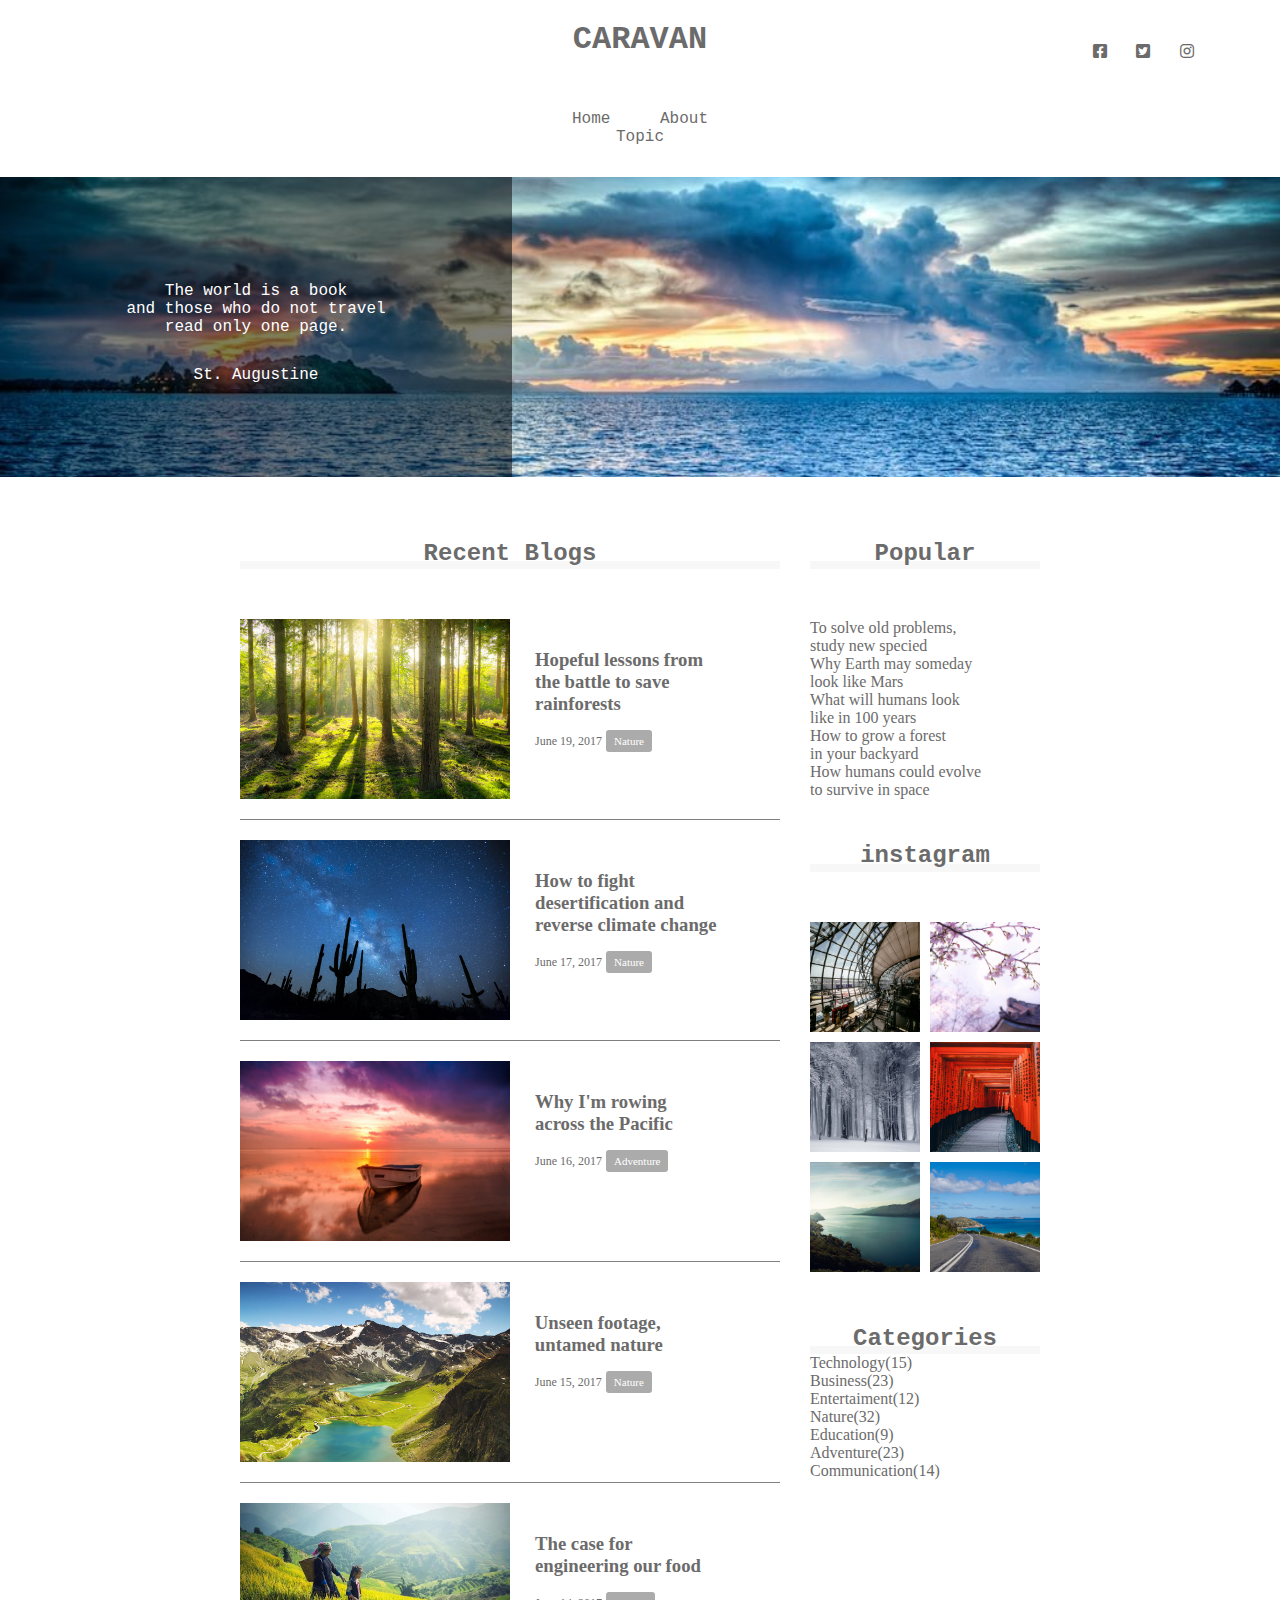
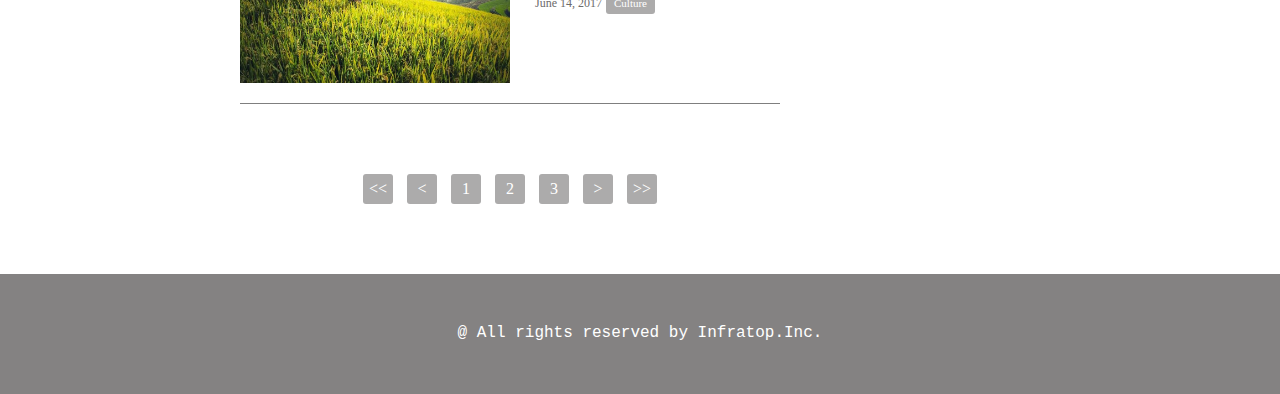
<file: index.html>
<!DOCTYPE html>
<html>
<head>
  <meta charset="UTF-8" >
  <link rel="stylesheet" href="https://use.fontawesome.com/releases/v5.8.1/css/all.css">
  <link rel="stylesheet" href="style.css">
  <title>CARAVAN</title>
</head>
<boby>
　<header>
    <h1 class="headline">
      <a href="index.html">CARAVAN</a>
    </h1>
    <div class="social">
     <i class="fab fa-facebook-square"></i>
     <i class="fab fa-twitter-square"></i>
     <i class="fab fa-instagram"></i>
    </div>
　</header>
　<nav>
  <ul class="nav-list">
    <li class="nav-list-item">
      <a href="index.html">Home</a>
    </li>
    <li class="nav-list-item">About</li>
    <li class="nav list-item">Topic</li>
  </ul>
　</nav>
  <div class="main-visual">
  	<div class="main-visual-content">
       <p class="main-visual-text">
        The world is a book<br>
        and those who do not travel<br>
        read only one page.
       </p>
       <p class="main-visual-name">
        St. Augustine
       </p>
    </div>
  </div>
  <!-- main -->
  <main class="clearfix">
    <section class="blog">
      <h2 class="blog-headline">Recent Blogs</h2>
      <div class="blog-box">
       <div class="blog-item clearfix">
        <img class="blog-image" src="img/forest.jpg">
        <section class="blog-text">
          <h3 class="blog-text-headline">
            <a href="single.html">
              Hopeful lessons from<br>
              the battle to save<br>
              rainforests
            </a>
          </h3>
          <p class="blog-date">June 19, 2017</p>
          <span class="category">Nature</span>
        </section>
      </div>
      <div class="blog-item clearfix">
        <img class="blog-image" src="img/desert.jpg">
        <section class="blog-text">
          <h3 class="blog-text-headline">
            <a href="single.html">
              How to fight<br>
              desertification and<br>
              reverse climate change
            </a>
          </h3>
          <p class="blog-date">June 17, 2017</p>
          <span class="category">Nature</span>
        </section>
      </div>
      <div class="blog-item clearfix">
        <img class="blog-image" src="img/sunset.jpg">
        <section class="blog-text">
          <h3 class="blog-text-headline">
            <a href="single.html">
              Why I'm rowing<br>
              across the Pacific
            </a>
          </h3>
          <p class="blog-date">June 16, 2017</p>
          <span class="category">Adventure</span>
        </section>
      </div>
      <div class="blog-item clearfix">
        <img class="blog-image" src="img/italy.jpg">
        <section class="blog-text">
          <h3 class="blog-text-headline">
            <a href="single.html">
              Unseen footage,<br>
              untamed nature
            </a>
          </h3>
          <p class="blog-date">June 15, 2017</p>
          <span class="category">Nature</span>
        </section>
      </div>
      <div class="blog-item clearfix">
        <img class="blog-image" src="img/asia.jpg">
        <section class="blog-text">
          <h3 class="blog-text-headline">
            <a href="single.html">
              The case for<br>
              engineering our food
            </a>
          </h3>
          <p class="blog-date">June 14, 2017</p>
          <span class="category">Culture</span>
        </section>
      </div>
    </div>
    <div class="pagination">
      <p><<</p>
      <p><</p>
      <p>1</p>
      <p>2</p>
      <p>3</p>
      <p>></p>
      <p>>></p>
    </div>
  </section>
    <div class="sidebar">
      <section class="popular">
        <h2 class="sidebar-headline">Popular</h2>
        <div class="sidebar-contents">
          <p class="popular-text">To solve old problems,<br>study new specied</p>
          <p class="popular-text">Why Earth may someday<br>look like Mars</p>
          <p class="popular-text">What will humans look<br>like in 100 years</p>
          <p class="popular-text">How to grow a forest<br>in your backyard</p>
          <p class="popular-text">How humans could evolve<br>to survive in space</p>
        </div>
      </section>
      <section class="instagram">
        <h2 class="instagram-headline">instagram</h2>
        <div class="sidebar-contents clearfix">
          <div class="instagram-box"></div>
          <div class="instagram-box"></div>
          <div class="instagram-box"></div>
          <div class="instagram-box"></div>
          <div class="instagram-box"></div>
          <div class="instagram-box"></div>
        </div>
      </section>
      <section class="categories">
        <h2 class="categories-headline">Categories</h2>
        <div class="siderbar-contents">
          <p class="categories-text">Technology(15)</p>
          <p class="categories-text">Business(23)</p>
          <p class="categories-text">Entertaiment(12)</p>
          <p class="categories-text">Nature(32)</p>
          <p class="categories-text">Education(9)</p>
          <p class="categories-text">Adventure(23)</p>
          <p class="categories-text">Communication(14)</p>
        </div>
      </section>
    </div>
  </main>
  <footer>
    <p class="footer-text">@ All rights reserved by Infratop.Inc. </p>
  </footer>
</boby>
</html>
</file>
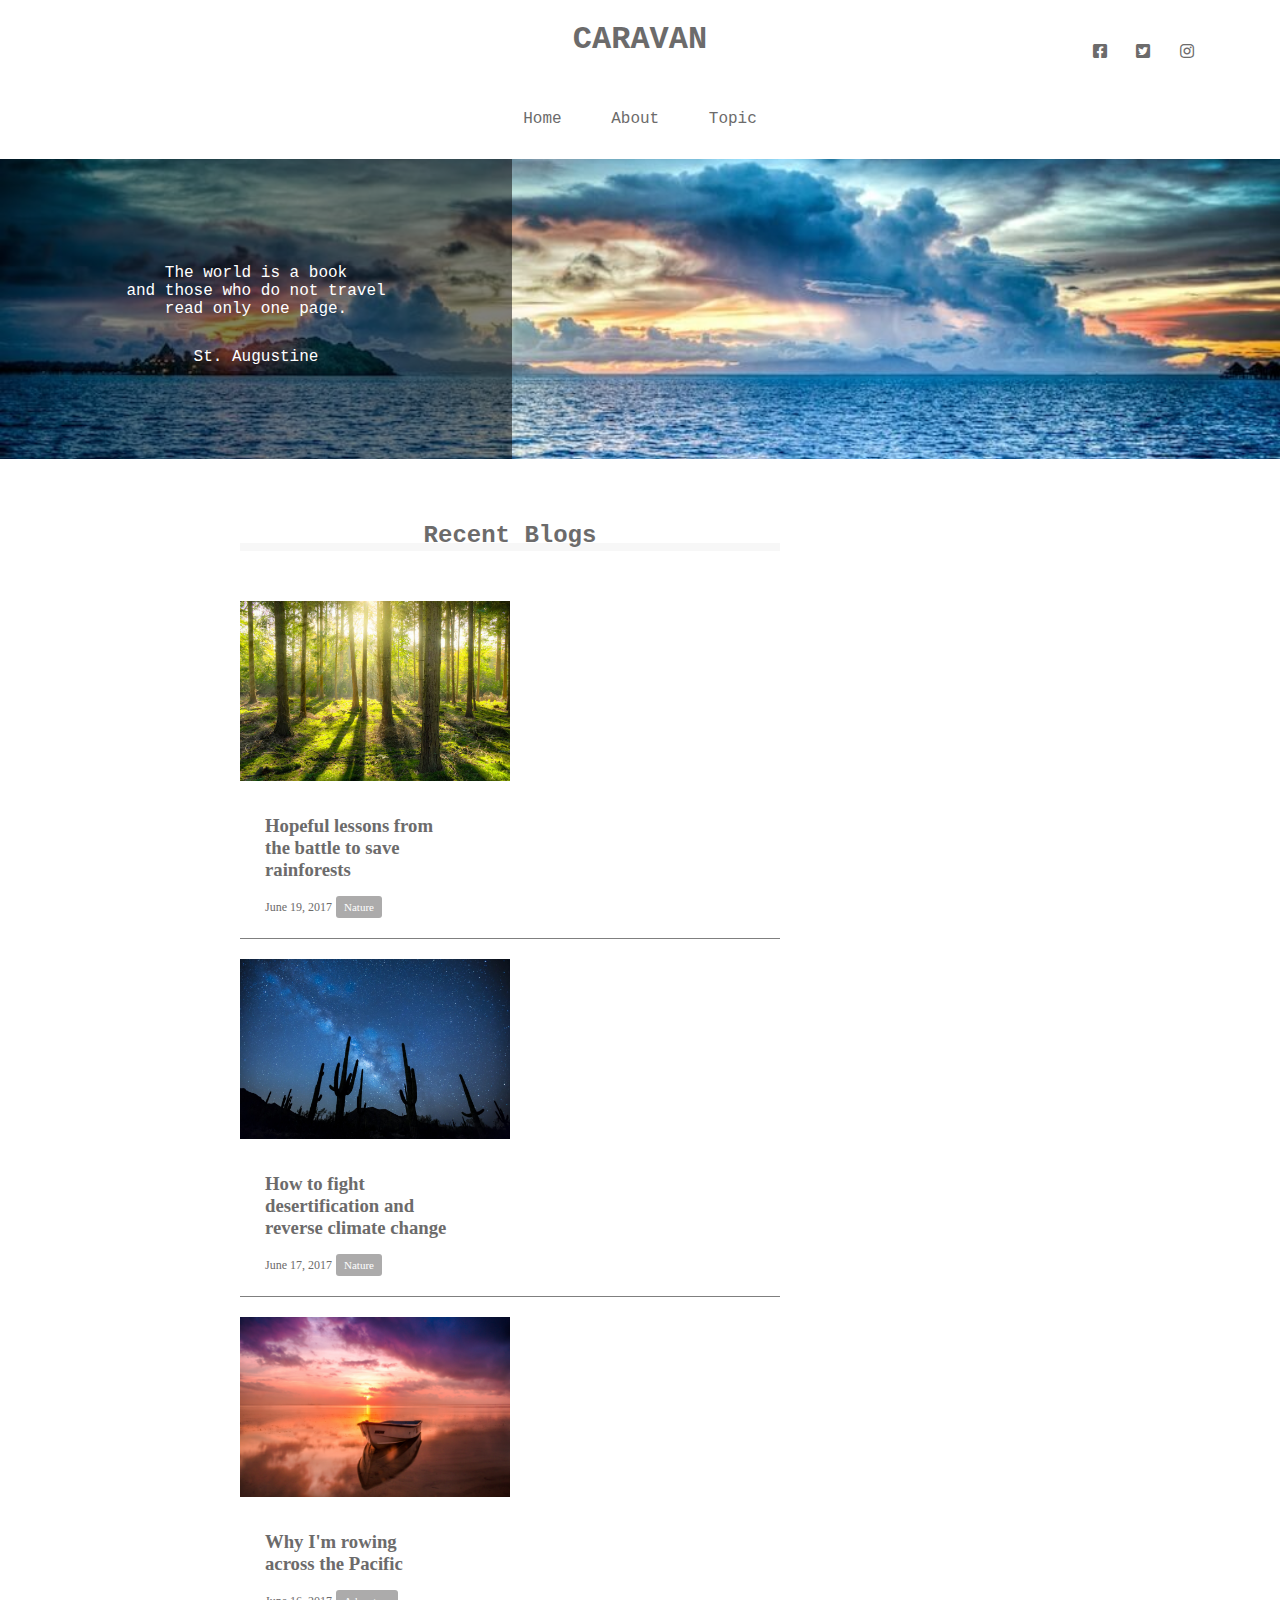
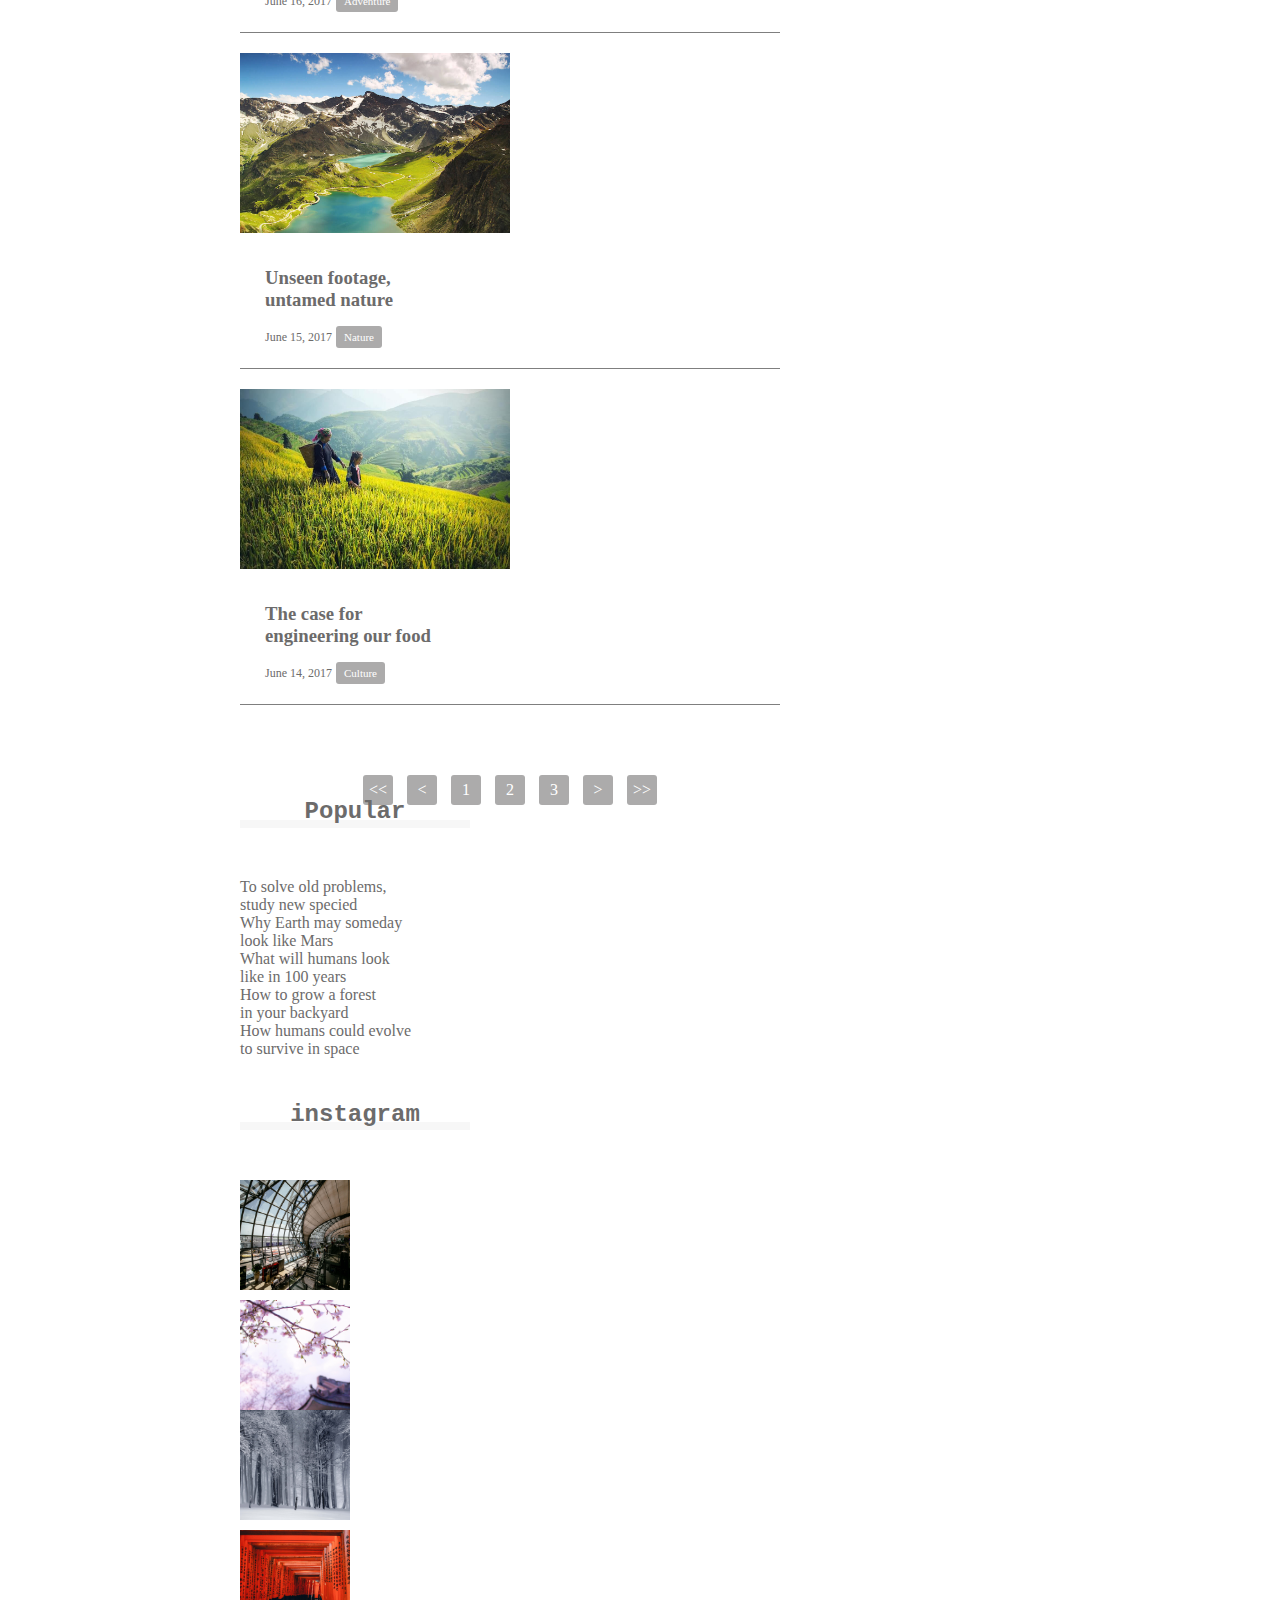
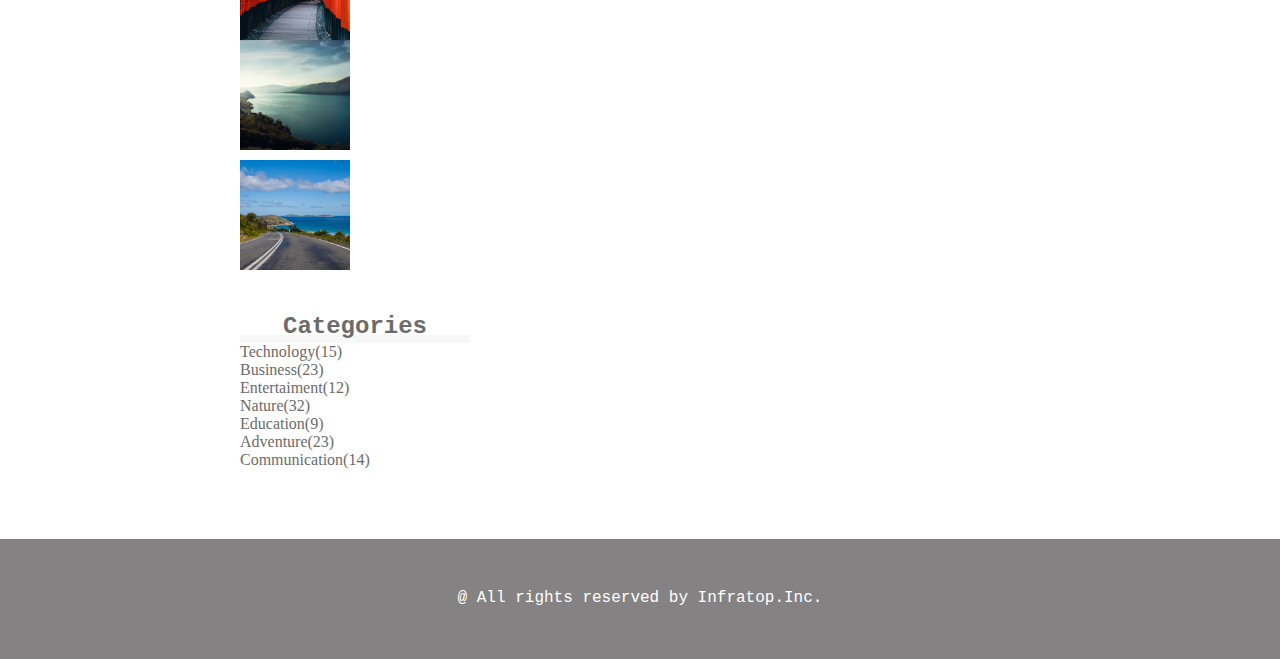
<file: canavan Re/index Re.html>
<!DOCTYPE html>
<html>
<head>
  <meta charset="UTF-8" >
  <meta name="viewport" content="width=device-width,initial-scale=1.0">
  <link rel="stylesheet" href="https://use.fontawesome.com/releases/v5.8.1/css/all.css">
  <link rel="stylesheet" href="style Re.css">
  <title>CARAVAN</title>
</head>
<boby>
　<header>
    <h1 class="headline">
      <a href="index.html">CARAVAN</a>
    </h1>
    <div class="social">
     <i class="fab fa-facebook-square"></i>
     <i class="fab fa-twitter-square"></i>
     <i class="fab fa-instagram"></i>
    </div>
　</header>
　<nav>
  <ul class="nav-list">
    <li class="nav-list-item">
      <a href="index.html">Home</a>
    </li>
    <li class="nav-list-item">About</li>
    <li class="nav-list-item">Topic</li>
  </ul>
　</nav>
  <div class="main-visual">
  	<div class="main-visual-content">
       <p class="main-visual-text">
        The world is a book<br>
        and those who do not travel<br>
        read only one page.
       </p>
       <p class="main-visual-name">
        St. Augustine
       </p>
    </div>
  </div>
  <!-- main -->
  <main class="clearfix">
    <section class="blog">
      <h2 class="blog-headline">Recent Blogs</h2>
      <div class="blog-box">
       <div class="blog-item clearfix">
        <img class="blog-image" src="img/forest.jpg">
        <section class="blog-text">
          <h3 class="blog-text-headline">
            <a href="single.html">
              Hopeful lessons from<br>
              the battle to save<br>
              rainforests
            </a>
          </h3>
          <p class="blog-date">June 19, 2017</p>
          <span class="category">Nature</span>
        </section>
      </div>
      <div class="blog-item clearfix">
        <img class="blog-image" src="img/desert.jpg">
        <section class="blog-text">
          <h3 class="blog-text-headline">
            <a href="single.html">
              How to fight<br>
              desertification and<br>
              reverse climate change
            </a>
          </h3>
          <p class="blog-date">June 17, 2017</p>
          <span class="category">Nature</span>
        </section>
      </div>
      <div class="blog-item clearfix">
        <img class="blog-image" src="img/sunset.jpg">
        <section class="blog-text">
          <h3 class="blog-text-headline">
            <a href="single.html">
              Why I'm rowing<br>
              across the Pacific
            </a>
          </h3>
          <p class="blog-date">June 16, 2017</p>
          <span class="category">Adventure</span>
        </section>
      </div>
      <div class="blog-item clearfix">
        <img class="blog-image" src="img/italy.jpg">
        <section class="blog-text">
          <h3 class="blog-text-headline">
            <a href="single.html">
              Unseen footage,<br>
              untamed nature
            </a>
          </h3>
          <p class="blog-date">June 15, 2017</p>
          <span class="category">Nature</span>
        </section>
      </div>
      <div class="blog-item clearfix">
        <img class="blog-image" src="img/asia.jpg">
        <section class="blog-text">
          <h3 class="blog-text-headline">
            <a href="single.html">
              The case for<br>
              engineering our food
            </a>
          </h3>
          <p class="blog-date">June 14, 2017</p>
          <span class="category">Culture</span>
        </section>
      </div>
    </div>
    <div class="pagination">
      <p><<</p>
      <p><</p>
      <p>1</p>
      <p>2</p>
      <p>3</p>
      <p>></p>
      <p>>></p>
    </div>
  </section>
    <div class="sidebar">
      <section class="popular">
        <h2 class="sidebar-headline">Popular</h2>
        <div class="sidebar-contents">
          <p class="popular-text">To solve old problems,<br>study new specied</p>
          <p class="popular-text">Why Earth may someday<br>look like Mars</p>
          <p class="popular-text">What will humans look<br>like in 100 years</p>
          <p class="popular-text">How to grow a forest<br>in your backyard</p>
          <p class="popular-text">How humans could evolve<br>to survive in space</p>
        </div>
      </section>
      <section class="instagram">
        <h2 class="instagram-headline">instagram</h2>
        <div class="sidebar-contents clearfix">
          <div class="instagram-box"></div>
          <div class="instagram-box"></div>
          <div class="instagram-box"></div>
          <div class="instagram-box"></div>
          <div class="instagram-box"></div>
          <div class="instagram-box"></div>
        </div>
      </section>
      <section class="categories">
        <h2 class="categories-headline">Categories</h2>
        <div class="siderbar-contents">
          <p class="categories-text">Technology(15)</p>
          <p class="categories-text">Business(23)</p>
          <p class="categories-text">Entertaiment(12)</p>
          <p class="categories-text">Nature(32)</p>
          <p class="categories-text">Education(9)</p>
          <p class="categories-text">Adventure(23)</p>
          <p class="categories-text">Communication(14)</p>
        </div>
      </section>
    </div>
  </main>
  <footer>
    <p class="footer-text">@ All rights reserved by Infratop.Inc. </p>
  </footer>
</boby>
</html>
</file>
<file: style.css>
* {
  	margin:  0;
  	padding:  0;
  	box-sizing: border-box;
    color: #6c6b6b;
  }
  a {
    text-decoration:  none;
  }


  .clearfix:after {
    content: "";
    display: block;
    clear: both;
  }
  header, nav, h2, .main-visual, footer {
    font-family: Chalkduster, "Bradley Hand", Courier, "Segoe Print", sans-serif;

  }
  header  {
    position: relative;
  	width:  90%;
  	height:  15px 0;
  	margin: 0 auto;
    text-align: center;
  }
  header .headline {
    font-size: 32px;
  }
  .social {
    position: absolute;
    top: 22px;
    right: 22px;
  }
  .social i {
    display: inline-block;
    margin-left: 20px;
  }
  .nav-list {
    text-align: center;
    padding: 10px 0;
    margin: 0 auto;
  }
  .nav-list-item {
    list-style: none;
    display: inline-block;
    margin: 0 20px;
  }
  .main-visual {
  	width: 100;
  	height: 300px;
    background-image: url(img/mv.jpg);
    background-size: cover;
    background-position: center;
  }
  .main-visual-content  {
    width: 40%;
    height: 300px;
    background-color: rgba( 0, 0, 0, 0.5);
    text-align:  center;
    padding-top: 105px;
  }
  .main-visual-text {
    color: #fff;
  }
  .main-visual-name {
    margin-top: 30px;
    color: #fff;
  }
  main  {
    width:  800px;
    margin: 0 auto;
    padding: 70px 0;
  }
  .blog  {
    width:  540px;
    float:  left;
    margin-right: 30px;
  }
  .blog-headline {
    border-bottom: 8px solid #f7f7f7;
    text-align: center;
    line-height: 0.6;
  }
  .blog-box {
    padding-top: 50px;
  }
  .blog-item {
    padding-bottom: 20px;
    margin-bottom: 20px;
    border-bottom: 1px solid #7f7f7f;
  }
  .blog-image {
    float: left;
    height: 180px;
  }
  .blog-text-headline {
    padding-bottom: 15px;
  }
  .blog-text {
    float: left;
    padding: 30px 0 0 25px;
  }
  .blog-date {
    display: inline-block;
    font-size: 12px;
  }
  .category {
    display:  inline-block;
    padding:  5px 8px;
    background-color: #acabab;
    border-radius: 3px;
    color: #fff;
    font-size: 11px;
  }
  .pagination {
    text-align: center;
    padding-top: 50px;
  }
  .pagination p {
    display: inline-block;
    width: 30px;
    height: 30px;
    margin: 0 5px;
    color: #fff;
    background-color:  #acabab;
    border-radius: 3px;
    line-height: 30px;
  }
  .sidebar  {
    width: 230px;
    float: left;
  }
  .sidebar-headline, .instagram-headline, .categories-headline {
    border-bottom: 8px solid #f7f7f7;
    text-align: center;
    line-height: 0.6;
  }
  .sidebar-contents {
    padding: 50px 0;
  }
  .popular-text, .categories-text: {
    padding-bottom: 5px;
    border-bottom: 1px solid #f7f7f7;
    margin-bottom: 5px;
  }
  .popular-text:last-child, .categories-text:last-child {
    margin: 0;
    padding: 0;
    border: none;
  }
  .instagram-box {
    float: left;
    width: 110px;
    padding-top: 110px;
    background-size: cover;
    background-position: center;
  }
  .instagram-box:nth-child(odd) {
    margin: 0 10px 10px 0;
  }
  .instagram-box:nth-child(1) {
    background-image: url(img/airport.jpg);
  }
  .instagram-box:nth-child(2) {
    background-image: url(img/japan.jpg);
  }
  .instagram-box:nth-child(3) {
    background-image: url(img/snow.jpg);
  }
  .instagram-box:nth-child(4) {
    background-image: url(img/japan2.jpg);
  }
  .instagram-box:nth-child(5) {
    background-image: url(img/lake.jpg);
  }
  .instagram-box:nth-child(6) {
    background-image: url(img/road.jpg);
  }
  footer  {
    width:  100%;
    height:  120px;
    text-align:  center;
    padding: 50px 0;
    background-color: #848282;
  }
  .footer-text {
    color: #fff;
  }
</file>
<file: canavan Re/style Re.css>
* {
  	margin:  0;
  	padding:  0;
  	box-sizing: border-box;
    color: #6c6b6b;
  }
  a {
    text-decoration:  none;
  }


  .clearfix:after {
    content: "";
    display: block;
    clear: both;
  }
  header, nav, h2, .main-visual, footer {
    font-family: Chalkduster, "Bradley Hand", Courier, "Segoe Print", sans-serif;

  }
  header  {
    position: relative;
  	width:  90%;
  	height:  15px 0;
  	margin: 0 auto;
    text-align: center;
  }
  header .headline {
    font-size: 32px;
  }
  .social {
    position: absolute;
    top: 22px;
    right: 22px;
  }
  .social i {
    display: inline-block;
    margin-left: 20px;
  }
  .nav-list {
    text-align: center;
    padding: 10px 0;
    margin: 0 auto;
  }
  .nav-list-item {
    list-style: none;
    display: inline-block;
    margin: 0 20px;
  }
  .main-visual {
  	width: 100;
  	height: 300px;
    background-image: url(img/mv.jpg);
    background-size: cover;
    background-position: center;
  }
  .main-visual-content  {
    width: 40%;
    height: 300px;
    background-color: rgba( 0, 0, 0, 0.5);
    text-align:  center;
    padding-top: 105px;
  }
  .main-visual-text {
    color: #fff;
  }
  .main-visual-name {
    margin-top: 30px;
    color: #fff;
  }
  main  {
    width:  800px;
    margin: 0 auto;
    padding: 70px 0;
  }
  .blog  {
    width:  540px;
    float:  none;
    margin-right: 30px;
  }
  .blog-headline {
    border-bottom: 8px solid #f7f7f7;
    text-align: center;
    line-height: 0.6;
  }
  .blog-box {
    padding-top: 50px;
  }
  .blog-item {
    padding-bottom: 20px;
    margin-bottom: 20px;
    border-bottom: 1px solid #7f7f7f;
  }
  .blog-image {
    float: none;
    height: 180px;
  }
  .blog-text-headline {
    padding-bottom: 15px;
  }
  .blog-text {
    float: none;
    padding: 30px 0 0 25px;
  }
  .blog-date {
    display: inline-block;
    font-size: 12px;
  }
  .category {
    display:  inline-block;
    padding:  5px 8px;
    background-color: #acabab;
    border-radius: 3px;
    color: #fff;
    font-size: 11px;
  }
  .pagination {
    text-align: center;
    padding-top: 50px;
  }
  .pagination p {
    display: inline-block;
    width: 30px;
    height: 30px;
    margin: 0 5px;
    color: #fff;
    background-color:  #acabab;
    border-radius: 3px;
    line-height: 30px;
  }
  .sidebar  {
    width: 230px;
    float: none;
  }
  .sidebar-headline, .instagram-headline, .categories-headline {
    border-bottom: 8px solid #f7f7f7;
    text-align: center;
    line-height: 0.6;
  }
  .sidebar-contents {
    padding: 50px 0;
  }
  .popular-text, .categories-text: {
    padding-bottom: 5px;
    border-bottom: 1px solid #f7f7f7;
    margin-bottom: 5px;
  }
  .popular-text:last-child, .categories-text:last-child {
    margin: 0;
    padding: 0;
    border: none;
  }
  .instagram-box {
    float: none;
    width: 110px;
    padding-top: 110px;
    background-size: cover;
    background-position: center;
  }
  .instagram-box:nth-child(odd) {
    margin: 0 10px 10px 0;
  }
  .instagram-box:nth-child(1) {
    background-image: url(img/airport.jpg);
  }
  .instagram-box:nth-child(2) {
    background-image: url(img/japan.jpg);
  }
  .instagram-box:nth-child(3) {
    background-image: url(img/snow.jpg);
  }
  .instagram-box:nth-child(4) {
    background-image: url(img/japan2.jpg);
  }
  .instagram-box:nth-child(5) {
    background-image: url(img/lake.jpg);
  }
  .instagram-box:nth-child(6) {
    background-image: url(img/road.jpg);
  }
  footer  {
    width:  100%;
    height:  120px;
    text-align:  center;
    padding: 50px 0;
    background-color: #848282;
  }
  .footer-text {
    color: #fff;
  }
  @media screen and (max-width:425px) {
    header {
      width: 100%;
    }
    .nav-list {
      width:100%;
    }
    .nav-list-item {
      width: 100%;
      margin: 0 0 10px 0;
    }
    .social {
      display: none;
    }
    .main-visual-count {
      width: 100%;
  }
    main {
      width: 100%;
    }
    .blog {
      width: 100%;
      margin: 0;
    }
    .blog-box {
      padding-left: 2%;
      padding-right: 2%;
    }
    .blog-image {
    width: 49%;
    }
    .blog-text {
      width: 49%;
      padding-top: 5px;
    }
    .sidebar {
      width: 100%
      padding-left: 3%;
      padding-right: 3%;
    }
    .instagram-box {
      width: 48%;
      padding-top: 48%;
    }
    .instagram-box:nth-child(odd){
      margin-right: 4%;
    }
    .pagination {
      margin-bottom: 50px;
    }}
</file>
